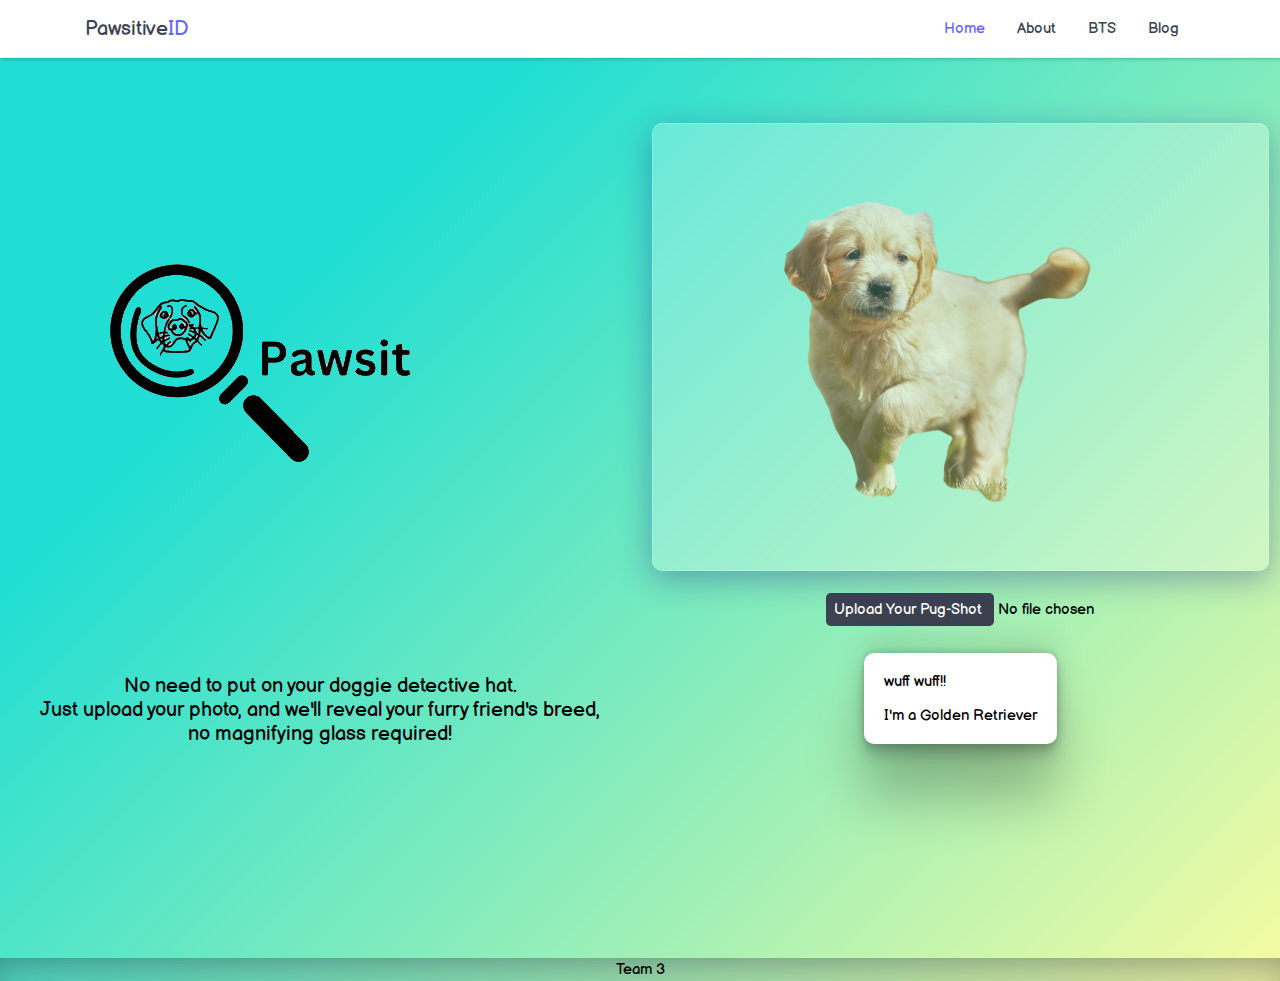
<file: index.html>
<!DOCTYPE html>
<html lang="en">

<head>
    <meta charset="UTF-8">
    <meta name="viewport" content="width=device-width, initial-scale=1.0">
    <title>Pawsitive ID</title>

    <!-- =================== FAVICON ==================== -->
    <link rel="apple-touch-icon" sizes="180x180" href="assets/images/favicon/apple-touch-icon.png">
    <link rel="icon" type="image/png" sizes="32x32" href="assets/images/favicon/favicon-32x32.png">
    <link rel="icon" type="image/png" sizes="16x16" href="assets/images/favicon/favicon-16x16.png">
    <link rel="icon" type="android-chrome" sizes="16x16" href="assets/images/favicon/android-chrome-512x512.png">
    <link rel="icon" type="android-chrome" sizes="16x16" href="assets/images/favicon/android-chrome-192x192.png">
    <link rel="manifest" href="assets/images/favicon/site.webmanifest">

    <!-- =================== STYLE SHEET ================== -->
    <link rel="stylesheet" href="main.css">

    <!--==================== UNICONS ====================-->
    <link rel="stylesheet" href="https://unicons.iconscout.com/release/v4.0.8/css/line.css">
    <link rel="stylesheet" href="https://cdnjs.cloudflare.com/ajax/libs/font-awesome/6.4.0/css/all.min.css">
</head>

<body>
    <!--=================== NAVBAR =====================-->
    <nav class="navbar">
        <div class="nav__container">

            <div class="navbar__header">
                <a href="index.html">
                    <h4>Pawsitive<span>ID</span></h4>
                </a>
            </div>

            <div class="navbar__menu" id="open__navbar1">
                <ul class="navbar__nav">
                    <li class="nav__btn active"><a href="index.html">Home</a></li>
                    <li class="nav__btn"><a href="about.html">About</a></li>
                    <li class="nav__btn"><a href="bts.html">BTS</a></li>
                    <li class="nav__btn"><a href="blog.html">Blog</a></li>
                </ul>
            </div>
        </div>
    </nav>


    <!-- ===================== HOME ======================= -->
    <div class="home__container">
        <div class="left__container">
            <div class="home__img">
                <img src="assets/images/logo/PawsitiveID_loading.gif" class="home__gif" alt="">
            </div>
            <div class="home__desc">
                <p>
                    No need to put on your doggie detective hat. <br> Just upload your photo, and we'll reveal your furry
                    friend's breed, <br> no magnifying glass required!
                </p>
            </div>
        </div>

        <div class="right__container">
            <div class="home__title">
                <!-- <h1>PawsitiveID</h1>  -->
            </div>

            <div class="upload__img">
                <div class="upload__preview">
                    <img class="upload__img__bg" id="upload__file__bg" src="assets/images/home_upload_bg.png" alt="">
                    <img id="file-ip-1-preview">
                </div>

                <!-- actual upload which is hidden -->
                <input type="file" id="upload__btn" accept="image/*" onchange="showPreview(event);" hidden/>

                <div class="upload__btn__div">

                    <!-- our custom upload button -->
                    <label class="upload__btn" for="upload__btn"><i class="uil uil-upload"></i>
                        Upload Your Pug-Shot </label>

                    <!-- name of file chosen -->
                    <span id="file-chosen">No file chosen</span>
                </div>
            </div>

            <div class="result__bar">
                <p class="results__desc">
                    wuff wuff!! <br><br>
                    I'm a Golden Retriever
                </p>
            </div>
        </div>
    </div>


    <!-- ===================== FOOTER ============================= -->
    <footer>
        <p>Team 3</p>
    </footer>

    <!-- ============== MAIN JS =============== -->
    <script src="main.js"></script>
</body>

</html>
</file>
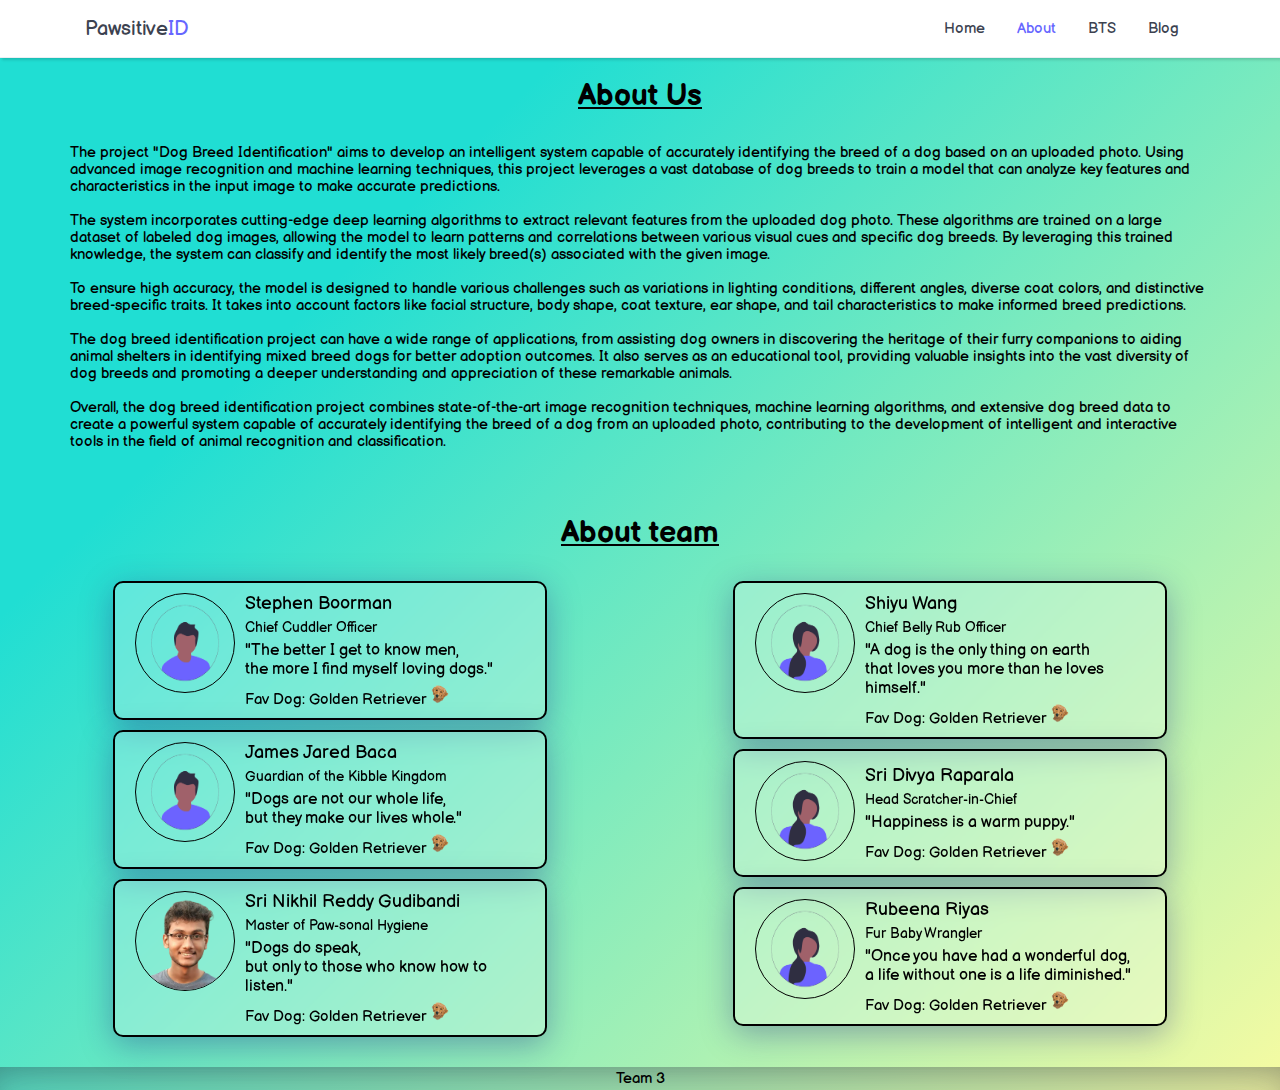
<file: about.html>
<!DOCTYPE html>
<html lang="en">

<head>
    <meta charset="UTF-8">
    <meta name="viewport" content="width=device-width, initial-scale=1.0">
    <title>Pawsitive ID</title>
    
    <!-- =================== FAVICON ==================== -->
    <link rel="apple-touch-icon" sizes="180x180" href="assets/images/favicon/apple-touch-icon.png">
    <link rel="icon" type="image/png" sizes="32x32" href="assets/images/favicon/favicon-32x32.png">
    <link rel="icon" type="image/png" sizes="16x16" href="assets/images/favicon/favicon-16x16.png">
    <link rel="icon" type="android-chrome" sizes="16x16" href="assets/images/favicon/android-chrome-512x512.png">
    <link rel="icon" type="android-chrome" sizes="16x16" href="assets/images/favicon/android-chrome-192x192.png">
    <link rel="manifest" href="assets/images/favicon/site.webmanifest">

    <!-- =================== STYLE SHEET ================== -->
    <link rel="stylesheet" href="main.css">
    <!--==================== UNICONS ====================-->
    <link rel="stylesheet" href="https://unicons.iconscout.com/release/v4.0.8/css/line.css">
    <link rel="stylesheet" href="https://cdnjs.cloudflare.com/ajax/libs/font-awesome/6.4.0/css/all.min.css">
</head>

<body>
    <!--=================== NAVBAR =====================-->
    <nav class="navbar">
        <div class="nav__container">

            <div class="navbar__header">
                <a href="index.html">
                    <h4>Pawsitive<span>ID</span></h4>
                </a>
            </div>

            <div class="navbar__menu" id="open__navbar">
                <ul class="navbar__nav">
                    <li class="nav__btn"><a href="index.html">Home</a></li>
                    <li class="nav__btn active"><a href="about.html">About</a></li>
                    <li class="nav__btn"><a href="bts.html">BTS</a></li>
                    <li class="nav__btn"><a href="blog.html">Blog</a></li>
                </ul>
            </div>
        </div>
    </nav>

    <!-- =================== ABOUT PROJECT =================== -->
    <div class="about__container">

        <div class="about__project">
            <div class="about__title">
                <h1><u>About Us</u></h1>
            </div>
            <div class="about__desc">
                <p>
                    The project "Dog Breed Identification" aims to develop an intelligent system capable of accurately
                    identifying the breed of a dog based on an uploaded photo. Using advanced image recognition and
                    machine learning techniques, this project leverages a vast database of dog breeds to train a model
                    that can analyze key features and characteristics in the input image to make accurate predictions.
                    <br><br>
                    The system incorporates cutting-edge deep learning algorithms to extract relevant features from the
                    uploaded dog photo. These algorithms are trained on a large dataset of labeled dog images, allowing
                    the model to learn patterns and correlations between various visual cues and specific dog breeds. By
                    leveraging this trained knowledge, the system can classify and identify the most likely breed(s)
                    associated with the given image.
                    <br><br>
                    To ensure high accuracy, the model is designed to handle various challenges such as variations in
                    lighting conditions, different angles, diverse coat colors, and distinctive breed-specific traits.
                    It takes into account factors like facial structure, body shape, coat texture, ear shape, and tail
                    characteristics to make informed breed predictions.
                    <br><br>
                    The dog breed identification project can have a wide range of applications, from assisting dog
                    owners in discovering the heritage of their furry companions to aiding animal shelters in
                    identifying mixed breed dogs for better adoption outcomes. It also serves as an educational tool,
                    providing valuable insights into the vast diversity of dog breeds and promoting a deeper
                    understanding and appreciation of these remarkable animals.
                    <br><br>
                    Overall, the dog breed identification project combines state-of-the-art image recognition
                    techniques, machine learning algorithms, and extensive dog breed data to create a powerful system
                    capable of accurately identifying the breed of a dog from an uploaded photo, contributing to the
                    development of intelligent and interactive tools in the field of animal recognition and
                    classification.
                </p>
            </div>
        </div>


        <div class="about__team">
            <div class="about__title">
                <h1><u>About team</u></h1>
            </div>

            <div class="team__card__container">
                <div class="team__left">
                    <div class="team__card">
                        <div class="team__img">
                            <img src="assets/images/male.png" alt="Stephen Boorman">
                        </div>
                        <div class="team__specs">
                            <div class="person__name">Stephen Boorman</div>
                            <div class="person__position">Chief Cuddler Officer</div>
                            <div class="person__quote">"The better I get to know men, <br> 
                                the more I find myself loving dogs."</div>
                            <div class="person__fav__dog">Fav Dog: Golden Retriever
                                <img src="assets/images/fav_dog_3.png" alt="">
                            </div>
                        </div>
                        <div class="person__social">
                            <i class="uil uil-linkedin"></i> 
                            <i class="uil uil-github"></i>
                            <i class="uil uil-instagram-alt"></i>
                        </div>
                    </div>

                    <div class="team__card">
                        <div class="team__img">
                            <img src="assets/images/male.png" alt="Stephen Boorman">
                        </div>
                        <div class="team__specs">
                            <div class="person__name">James Jared Baca</div>
                            <div class="person__position">Guardian of the Kibble Kingdom</div>
                            <div class="person__quote">"Dogs are not our whole life, <br>
                                but they make our lives whole."</div>
                                <div class="person__fav__dog">Fav Dog: Golden Retriever
                                    <img src="assets/images/fav_dog_3.png" alt="">
                                </div>
                            </div>
                            <div class="person__social">
                                <i class="uil uil-linkedin"></i> 
                                <i class="uil uil-github"></i>
                                <i class="uil uil-instagram-alt"></i>
                            </div>
                    </div>

                    <div class="team__card">
                        <div class="team__img">
                            <img src="assets/images/team/Sri.png" alt="Stephen Boorman">
                        </div>
                        <div class="team__specs">
                            <div class="person__name">Sri Nikhil Reddy Gudibandi</div>
                            <div class="person__position">Master of Paw-sonal Hygiene</div>
                            <div class="person__quote">"Dogs do speak, <br>
                                but only to those who know how to listen."</div>
                                <div class="person__fav__dog">Fav Dog: Golden Retriever
                                    <img src="assets/images/fav_dog_3.png" alt="">
                                </div>
                            </div>
                            <div class="person__social">
                                <i class="uil uil-linkedin"></i> 
                                <i class="uil uil-github"></i>
                                <i class="uil uil-instagram-alt"></i>
                            </div>
                    </div>
                </div>

                <div class="team__right">
                    <div class="team__card">
                        <div class="team__img">
                            <img src="assets/images/female.png" alt="Stephen Boorman">
                        </div>
                        <div class="team__specs">
                            <div class="person__name">Shiyu Wang</div>
                            <div class="person__position">Chief Belly Rub Officer</div>
                            <div class="person__quote">"A dog is the only thing on earth <br>
                                that loves you more than he loves himself."</div>
                                <div class="person__fav__dog">Fav Dog: Golden Retriever
                                    <img src="assets/images/fav_dog_3.png" alt="">
                                </div>
                            </div>
                            <div class="person__social">
                                <i class="uil uil-linkedin"></i> 
                                <i class="uil uil-github"></i>
                                <i class="uil uil-instagram-alt"></i>
                            </div>
                    </div>

                    <div class="team__card">
                        <div class="team__img">
                            <img src="assets/images/female.png" alt="Stephen Boorman">
                        </div>
                        <div class="team__specs">
                            <div class="person__name">Sri Divya Raparala</div>
                            <div class="person__position">Head Scratcher-in-Chief</div>
                            <div class="person__quote">"Happiness is a warm puppy."</div>
                            <div class="person__fav__dog">Fav Dog: Golden Retriever
                                <img src="assets/images/fav_dog_3.png" alt="">
                            </div>
                        </div>
                        <div class="person__social">
                            <i class="uil uil-linkedin"></i> 
                            <i class="uil uil-github"></i>
                            <i class="uil uil-instagram-alt"></i>
                        </div>
                    </div>

                    <div class="team__card">
                        <div class="team__img">
                            <img src="assets/images/female.png" alt="Stephen Boorman">
                        </div>
                        <div class="team__specs">
                            <div class="person__name">Rubeena Riyas</div>
                            <div class="person__position">Fur Baby Wrangler</div>
                            <div class="person__quote">"Once you have had a wonderful dog, <br>
                                 a life without one is a life diminished."</div>
                                 <div class="person__fav__dog">Fav Dog: Golden Retriever
                                    <img src="assets/images/fav_dog_3.png" alt="">
                                </div>
                            </div>
                            <div class="person__social">
                                <i class="uil uil-linkedin"></i> 
                                <i class="uil uil-github"></i>
                                <i class="uil uil-instagram-alt"></i>
                            </div>
                    </div>
                </div>
            </div>
        </div>
    </div>


    <!-- ===================== FOOTER ============================= -->
    <footer>
        <p>Team 3</p>
    </footer>

    <!-- ============== MAIN JS =============== -->
    <script src="main.js"></script>

</body>

</html>
</file>
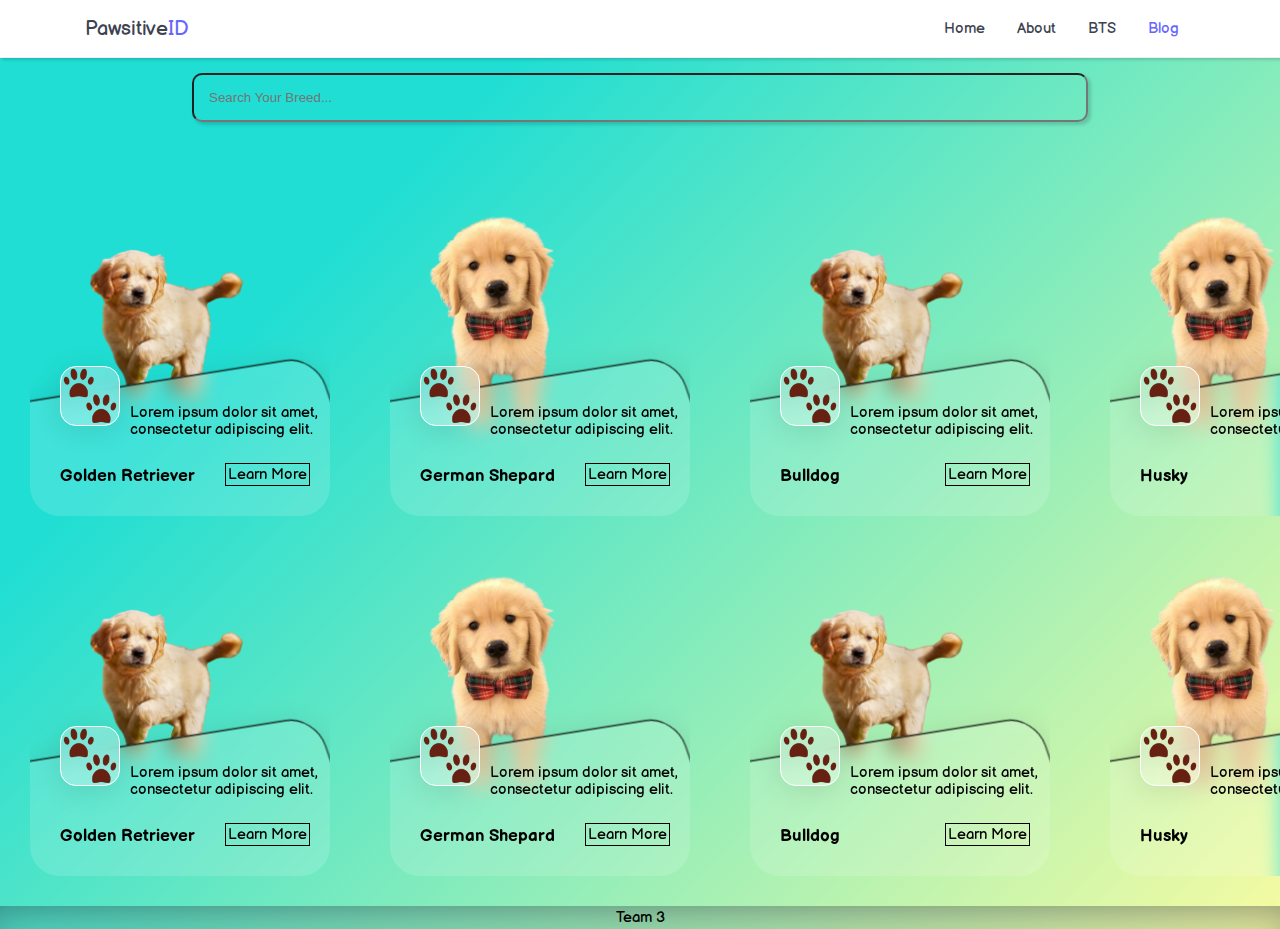
<file: blog.html>
<!DOCTYPE html>
<html lang="en">

<head>
    <meta charset="UTF-8">
    <meta name="viewport" content="width=device-width, initial-scale=1.0">
    <title>Pawsitive ID</title>

    <!-- =================== FAVICON ==================== -->
    <link rel="apple-touch-icon" sizes="180x180" href="assets/images/favicon/apple-touch-icon.png">
    <link rel="icon" type="image/png" sizes="32x32" href="assets/images/favicon/favicon-32x32.png">
    <link rel="icon" type="image/png" sizes="16x16" href="assets/images/favicon/favicon-16x16.png">
    <link rel="icon" type="android-chrome" sizes="16x16" href="assets/images/favicon/android-chrome-512x512.png">
    <link rel="icon" type="android-chrome" sizes="16x16" href="assets/images/favicon/android-chrome-192x192.png">
    <link rel="manifest" href="assets/images/favicon/site.webmanifest">

    <!-- =================== STYLE SHEET ================== -->
    <link rel="stylesheet" href="main.css">

    <!--==================== UNICONS ====================-->
    <link rel="stylesheet" href="https://unicons.iconscout.com/release/v4.0.8/css/line.css">
    <link rel="stylesheet" href="https://cdnjs.cloudflare.com/ajax/libs/font-awesome/6.4.0/css/all.min.css">
</head>

<body>
    <!--=================== NAVBAR =====================-->
    <nav class="navbar">
        <div class="nav__container">

            <div class="navbar__header">
                <a href="index.html">
                    <h4>Pawsitive<span>ID</span></h4>
                </a>
            </div>

            <div class="navbar__menu" id="open__navbar1">
                <ul class="navbar__nav">
                    <li class="nav__btn"><a href="index.html">Home</a></li>
                    <li class="nav__btn"><a href="about.html">About</a></li>
                    <li class="nav__btn"><a href="bts.html">BTS</a></li>
                    <li class="nav__btn active"><a href="blog.html">Blog</a></li>
                </ul>
            </div>
        </div>
    </nav>


    <!-- ===================== BLOG SECTION ======================= -->
    <div class="blog__container">

        <input type="text" id="searchInput" name="search" placeholder="Search Your Breed...">

        <div class="dog__breeds">

            <div class="blog__dog">
                <img class="dog__profile__img" src="assets/images/home_upload_bg.png" alt="">
                <div class="dog__description__bk"></div>
                <div class="dog__logo">
                    <img src="assets/images/favicon/android-chrome-192x192.png" alt="">
                </div>
                <div class="dog__description">
                    <p>Lorem ipsum dolor sit amet, consectetur adipiscing elit.</p>
                </div>
                <div>
                    <h3 class="dog__name">Golden Retriever</h3>
                </div>
                <div class="btn__dog">
                    <a class="dog__btn" href="#">Learn More</a>
                </div>
            </div>

            <div class="blog__dog">
                <img class="dog__profile__img" src="assets/images/home_dog.png" alt="">
                <div class="dog__description__bk"></div>
                <div class="dog__logo">
                    <img src="assets/images/favicon/android-chrome-192x192.png" alt="">
                </div>
                <div class="dog__description">
                    <p>Lorem ipsum dolor sit amet, consectetur adipiscing elit.</p>
                </div>
                <div>
                    <h3 class="dog__name">German Shepard</h3>
                </div>
                <div class="btn__dog">
                    <a class="dog__btn" href="#">Learn More</a>
                </div>
            </div>

            <div class="blog__dog">
                <img class="dog__profile__img" src="assets/images/home_upload_bg.png" alt="">
                <div class="dog__description__bk"></div>
                <div class="dog__logo">
                    <img src="assets/images/favicon/android-chrome-192x192.png" alt="">
                </div>
                <div class="dog__description">
                    <p>Lorem ipsum dolor sit amet, consectetur adipiscing elit.</p>
                </div>
                <div>
                    <h3 class="dog__name">Bulldog</h3>
                </div>
                <div class="btn__dog">
                    <a class="dog__btn" href="#">Learn More</a>
                </div>
            </div>

            <div class="blog__dog">
                <img class="dog__profile__img" src="assets/images/home_dog.png" alt="">
                <div class="dog__description__bk"></div>
                <div class="dog__logo">
                    <img src="assets/images/favicon/android-chrome-192x192.png" alt="">
                </div>
                <div class="dog__description">
                    <p>Lorem ipsum dolor sit amet, consectetur adipiscing elit.</p>
                </div>
                <div>
                    <h3 class="dog__name">Husky</h3>
                </div>
                <div class="btn__dog">
                    <a class="dog__btn" href="#">Learn More</a>
                </div>
            </div>

            <div class="blog__dog">
                <img class="dog__profile__img" src="assets/images/home_upload_bg.png" alt="">
                <div class="dog__description__bk"></div>
                <div class="dog__logo">
                    <img src="assets/images/favicon/android-chrome-192x192.png" alt="">
                </div>
                <div class="dog__description">
                    <p>Lorem ipsum dolor sit amet, consectetur adipiscing elit.</p>
                </div>
                <div>
                    <h3 class="dog__name">Golden Retriever</h3>
                </div>
                <div class="btn__dog">
                    <a class="dog__btn" href="#">Learn More</a>
                </div>
            </div>

            <div class="blog__dog">
                <img class="dog__profile__img" src="assets/images/home_dog.png" alt="">
                <div class="dog__description__bk"></div>
                <div class="dog__logo">
                    <img src="assets/images/favicon/android-chrome-192x192.png" alt="">
                </div>
                <div class="dog__description">
                    <p>Lorem ipsum dolor sit amet, consectetur adipiscing elit.</p>
                </div>
                <div>
                    <h3 class="dog__name">German Shepard</h3>
                </div>
                <div class="btn__dog">
                    <a class="dog__btn" href="#">Learn More</a>
                </div>
            </div>

            <div class="blog__dog">
                <img class="dog__profile__img" src="assets/images/home_upload_bg.png" alt="">
                <div class="dog__description__bk"></div>
                <div class="dog__logo">
                    <img src="assets/images/favicon/android-chrome-192x192.png" alt="">
                </div>
                <div class="dog__description">
                    <p>Lorem ipsum dolor sit amet, consectetur adipiscing elit.</p>
                </div>
                <div>
                    <h3 class="dog__name">Bulldog</h3>
                </div>
                <div class="btn__dog">
                    <a class="dog__btn" href="#">Learn More</a>
                </div>
            </div>

            <div class="blog__dog">
                <img class="dog__profile__img" src="assets/images/home_dog.png" alt="">
                <div class="dog__description__bk"></div>
                <div class="dog__logo">
                    <img src="assets/images/favicon/android-chrome-192x192.png" alt="">
                </div>
                <div class="dog__description">
                    <p>Lorem ipsum dolor sit amet, consectetur adipiscing elit.</p>
                </div>
                <div>
                    <h3 class="dog__name">Husky</h3>
                </div>
                <div class="btn__dog">
                    <a class="dog__btn" href="#">Learn More</a>
                </div>
            </div>

        </div>

    </div>


    <!-- ===================== FOOTER ============================= -->
    <footer>
        <p>Team 3</p>
    </footer>

    <!-- ============== MAIN JS =============== -->
    <script src="main.js"></script>

    <!-- ============== SEARCH BREED JS =============== -->
    <script src="search_breed.js"></script>

</body>

</html>
</file>
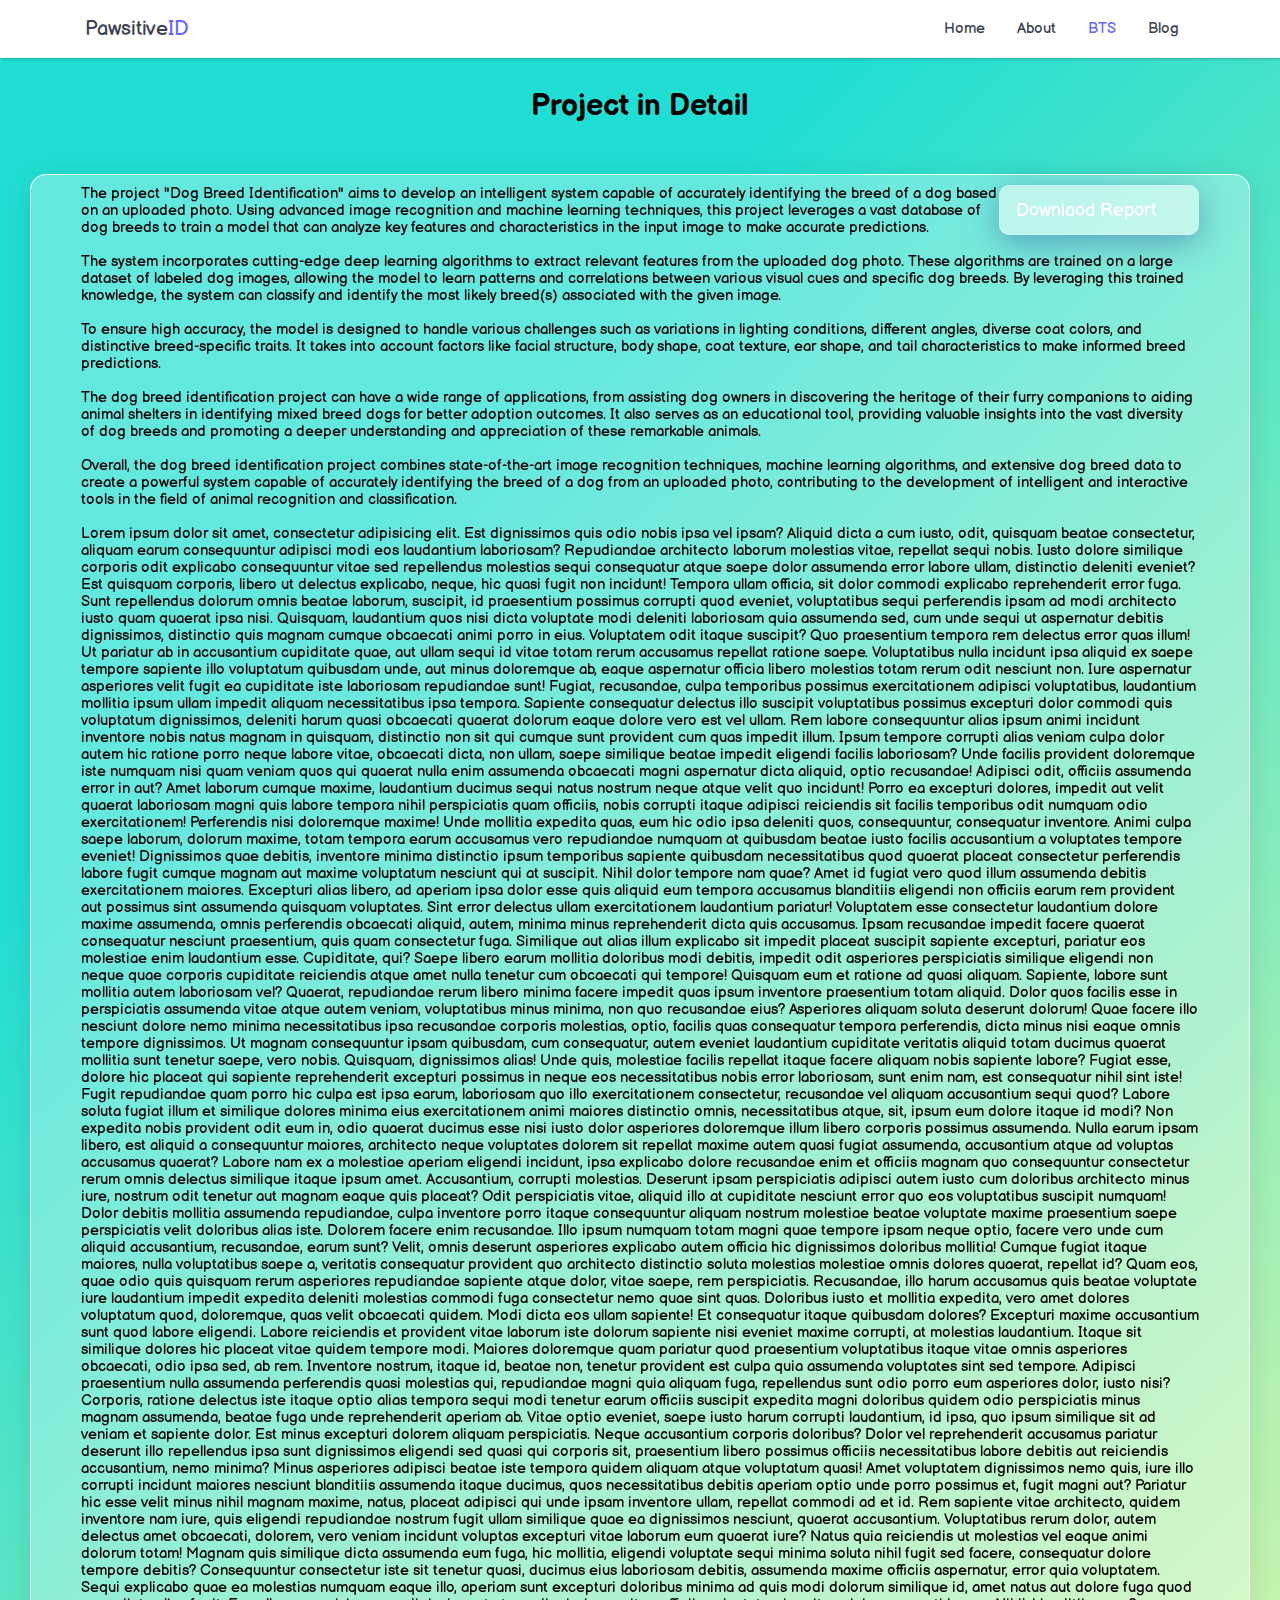
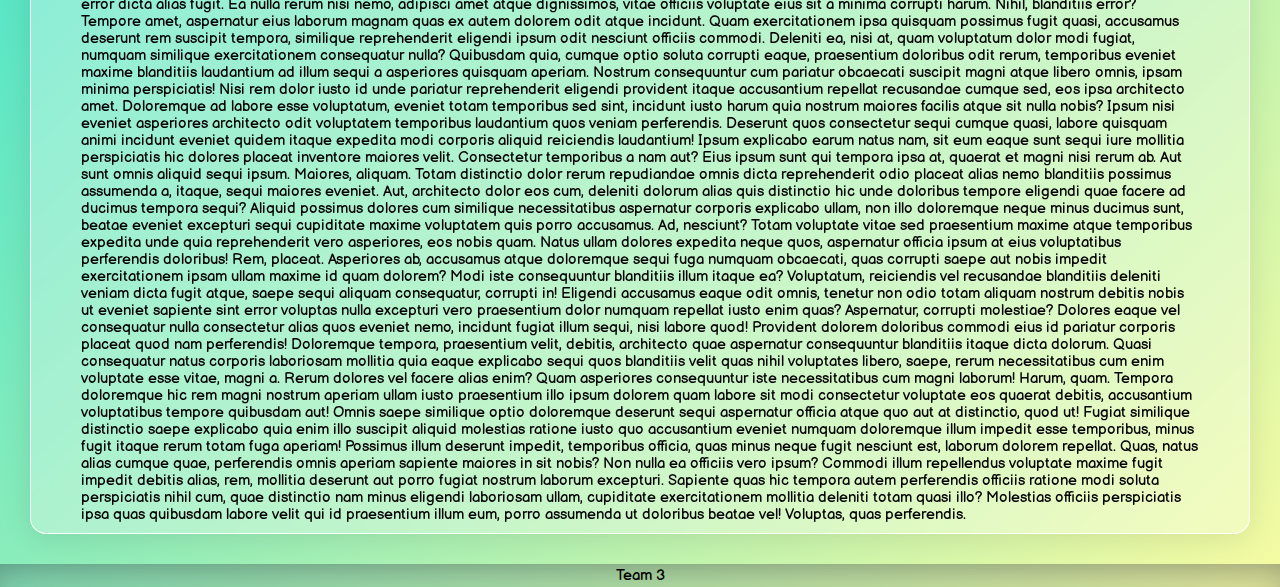
<file: bts.html>
<!DOCTYPE html>
<html lang="en">

<head>
    <meta charset="UTF-8">
    <meta name="viewport" content="width=device-width, initial-scale=1.0">
    <title>Pawsitive ID</title>

    <!-- =================== FAVICON ==================== -->
    <link rel="apple-touch-icon" sizes="180x180" href="assets/images/favicon/apple-touch-icon.png">
    <link rel="icon" type="image/png" sizes="32x32" href="assets/images/favicon/favicon-32x32.png">
    <link rel="icon" type="image/png" sizes="16x16" href="assets/images/favicon/favicon-16x16.png">
    <link rel="icon" type="android-chrome" sizes="16x16" href="assets/images/favicon/android-chrome-512x512.png">
    <link rel="icon" type="android-chrome" sizes="16x16" href="assets/images/favicon/android-chrome-192x192.png">
    <link rel="manifest" href="assets/images/favicon/site.webmanifest">

    <!-- =================== STYLE SHEET ================== -->
    <link rel="stylesheet" href="main.css">

    <!--==================== UNICONS ====================-->
    <link rel="stylesheet" href="https://unicons.iconscout.com/release/v4.0.8/css/line.css">
    <link rel="stylesheet" href="https://cdnjs.cloudflare.com/ajax/libs/font-awesome/6.4.0/css/all.min.css">
</head>

<body>
    <!--=================== NAVBAR =====================-->
    <nav class="navbar">
        <div class="nav__container">

            <div class="navbar__header">
                <a href="index.html">
                    <h4>Pawsitive<span>ID</span></h4>
                </a>
            </div>

            <div class="navbar__menu" id="open__navbar1">
                <ul class="navbar__nav">
                    <li class="nav__btn"><a href="index.html">Home</a></li>
                    <li class="nav__btn"><a href="about.html">About</a></li>
                    <li class="nav__btn active"><a href="bts.html">BTS</a></li>
                    <li class="nav__btn"><a href="blog.html">Blog</a></li>
                </ul>
            </div>
        </div>
    </nav>


    <!-- ===================== PROJECT DESCRIPTION IN DETAIL ======================= -->
    <div class="pdid__container">
        <div class="pdid__project">
            <div class="pdid__title__space">
                <div class="pdid__title">
                    <h1>Project in Detail</h1>
                </div>
            </div>

            <div class="pdid__desc__container">
                <div class="pdid__desc">
                    <div class="pdid__btn">
                        <a download="" href="assets/pdf/my-new-dog-pdf-version.pdf" class="rep__button rep__button--flex">
                            Downlaod Report <i class="uil uil-file-download"></i>
                        </a>    
                    </div>

                    <div class="pdid__para">
                        <p>
                            The project "Dog Breed Identification" aims to develop an intelligent system capable of
                            accurately identifying the breed of a dog based on an uploaded photo. Using advanced image
                            recognition and machine learning techniques, this project leverages a vast database of dog
                            breeds to train a model that can analyze key features and characteristics in the input image to
                            make accurate predictions.
                            <br><br>
                            The system incorporates cutting-edge deep learning algorithms to extract relevant features from
                            the uploaded dog photo. These algorithms are trained on a large dataset of labeled dog images,
                            allowing the model to learn patterns and correlations between various visual cues and specific
                            dog breeds. By leveraging this trained knowledge, the system can classify and identify the most
                            likely breed(s) associated with the given image.
                            <br><br>
                            To ensure high accuracy, the model is designed to handle various challenges such as variations
                            in lighting conditions, different angles, diverse coat colors, and distinctive breed-specific
                            traits. It takes into account factors like facial structure, body shape, coat texture, ear
                            shape, and tail characteristics to make informed breed predictions.
                            <br><br>
                            The dog breed identification project can have a wide range of applications, from assisting dog
                            owners in discovering the heritage of their furry companions to aiding animal shelters in
                            identifying mixed breed dogs for better adoption outcomes. It also serves as an educational
                            tool, providing valuable insights into the vast diversity of dog breeds and promoting a deeper
                            understanding and appreciation of these remarkable animals.
                            <br><br>
                            Overall, the dog breed identification project combines state-of-the-art image recognition
                            techniques, machine learning algorithms, and extensive dog breed data to create a powerful
                            system capable of accurately identifying the breed of a dog from an uploaded photo, contributing
                            to the development of intelligent and interactive tools in the field of animal recognition and
                            classification.
                            <br><br>
                            Lorem ipsum dolor sit amet, consectetur adipisicing elit. Est dignissimos quis odio nobis ipsa
                            vel ipsam? Aliquid dicta a cum iusto, odit, quisquam beatae consectetur, aliquam earum
                            consequuntur adipisci modi eos laudantium laboriosam? Repudiandae architecto laborum molestias
                            vitae, repellat sequi nobis. Iusto dolore similique corporis odit explicabo consequuntur vitae
                            sed repellendus molestias sequi consequatur atque saepe dolor assumenda error labore ullam,
                            distinctio deleniti eveniet? Est quisquam corporis, libero ut delectus explicabo, neque, hic
                            quasi fugit non incidunt! Tempora ullam officia, sit dolor commodi explicabo reprehenderit error
                            fuga. Sunt repellendus dolorum omnis beatae laborum, suscipit, id praesentium possimus corrupti
                            quod eveniet, voluptatibus sequi perferendis ipsam ad modi architecto iusto quam quaerat ipsa
                            nisi. Quisquam, laudantium quos nisi dicta voluptate modi deleniti laboriosam quia assumenda
                            sed, cum unde sequi ut aspernatur debitis dignissimos, distinctio quis magnam cumque obcaecati
                            animi porro in eius. Voluptatem odit itaque suscipit? Quo praesentium tempora rem delectus error
                            quas illum! Ut pariatur ab in accusantium cupiditate quae, aut ullam sequi id vitae totam rerum
                            accusamus repellat ratione saepe. Voluptatibus nulla incidunt ipsa aliquid ex saepe tempore
                            sapiente illo voluptatum quibusdam unde, aut minus doloremque ab, eaque aspernatur officia
                            libero molestias totam rerum odit nesciunt non. Iure aspernatur asperiores velit fugit ea
                            cupiditate iste laboriosam repudiandae sunt! Fugiat, recusandae, culpa temporibus possimus
                            exercitationem adipisci voluptatibus, laudantium mollitia ipsum ullam impedit aliquam
                            necessitatibus ipsa tempora. Sapiente consequatur delectus illo suscipit voluptatibus possimus
                            excepturi dolor commodi quis voluptatum dignissimos, deleniti harum quasi obcaecati quaerat
                            dolorum eaque dolore vero est vel ullam. Rem labore consequuntur alias ipsum animi incidunt
                            inventore nobis natus magnam in quisquam, distinctio non sit qui cumque sunt provident cum quas
                            impedit illum. Ipsum tempore corrupti alias veniam culpa dolor autem hic ratione porro neque
                            labore vitae, obcaecati dicta, non ullam, saepe similique beatae impedit eligendi facilis
                            laboriosam? Unde facilis provident doloremque iste numquam nisi quam veniam quos qui quaerat
                            nulla enim assumenda obcaecati magni aspernatur dicta aliquid, optio recusandae! Adipisci odit,
                            officiis assumenda error in aut? Amet laborum cumque maxime, laudantium ducimus sequi natus
                            nostrum neque atque velit quo incidunt! Porro ea excepturi dolores, impedit aut velit quaerat
                            laboriosam magni quis labore tempora nihil perspiciatis quam officiis, nobis corrupti itaque
                            adipisci reiciendis sit facilis temporibus odit numquam odio exercitationem! Perferendis nisi
                            doloremque maxime! Unde mollitia expedita quas, eum hic odio ipsa deleniti quos, consequuntur,
                            consequatur inventore. Animi culpa saepe laborum, dolorum maxime, totam tempora earum accusamus
                            vero repudiandae numquam at quibusdam beatae iusto facilis accusantium a voluptates tempore
                            eveniet! Dignissimos quae debitis, inventore minima distinctio ipsum temporibus sapiente
                            quibusdam necessitatibus quod quaerat placeat consectetur perferendis labore fugit cumque magnam
                            aut maxime voluptatum nesciunt qui at suscipit. Nihil dolor tempore nam quae? Amet id fugiat
                            vero quod illum assumenda debitis exercitationem maiores. Excepturi alias libero, ad aperiam
                            ipsa dolor esse quis aliquid eum tempora accusamus blanditiis eligendi non officiis earum rem
                            provident aut possimus sint assumenda quisquam voluptates. Sint error delectus ullam
                            exercitationem laudantium pariatur! Voluptatem esse consectetur laudantium dolore maxime
                            assumenda, omnis perferendis obcaecati aliquid, autem, minima minus reprehenderit dicta quis
                            accusamus. Ipsam recusandae impedit facere quaerat consequatur nesciunt praesentium, quis quam
                            consectetur fuga. Similique aut alias illum explicabo sit impedit placeat suscipit sapiente
                            excepturi, pariatur eos molestiae enim laudantium esse. Cupiditate, qui? Saepe libero earum
                            mollitia doloribus modi debitis, impedit odit asperiores perspiciatis similique eligendi non
                            neque quae corporis cupiditate reiciendis atque amet nulla tenetur cum obcaecati qui tempore!
                            Quisquam eum et ratione ad quasi aliquam. Sapiente, labore sunt mollitia autem laboriosam vel?
                            Quaerat, repudiandae rerum libero minima facere impedit quas ipsum inventore praesentium totam
                            aliquid. Dolor quos facilis esse in perspiciatis assumenda vitae atque autem veniam,
                            voluptatibus minus minima, non quo recusandae eius? Asperiores aliquam soluta deserunt dolorum!
                            Quae facere illo nesciunt dolore nemo minima necessitatibus ipsa recusandae corporis molestias,
                            optio, facilis quas consequatur tempora perferendis, dicta minus nisi eaque omnis tempore
                            dignissimos. Ut magnam consequuntur ipsam quibusdam, cum consequatur, autem eveniet laudantium
                            cupiditate veritatis aliquid totam ducimus quaerat mollitia sunt tenetur saepe, vero nobis.
                            Quisquam, dignissimos alias! Unde quis, molestiae facilis repellat itaque facere aliquam nobis
                            sapiente labore? Fugiat esse, dolore hic placeat qui sapiente reprehenderit excepturi possimus
                            in neque eos necessitatibus nobis error laboriosam, sunt enim nam, est consequatur nihil sint
                            iste! Fugit repudiandae quam porro hic culpa est ipsa earum, laboriosam quo illo exercitationem
                            consectetur, recusandae vel aliquam accusantium sequi quod? Labore soluta fugiat illum et
                            similique dolores minima eius exercitationem animi maiores distinctio omnis, necessitatibus
                            atque, sit, ipsum eum dolore itaque id modi? Non expedita nobis provident odit eum in, odio
                            quaerat ducimus esse nisi iusto dolor asperiores doloremque illum libero corporis possimus
                            assumenda. Nulla earum ipsam libero, est aliquid a consequuntur maiores, architecto neque
                            voluptates dolorem sit repellat maxime autem quasi fugiat assumenda, accusantium atque ad
                            voluptas accusamus quaerat? Labore nam ex a molestiae aperiam eligendi incidunt, ipsa explicabo
                            dolore recusandae enim et officiis magnam quo consequuntur consectetur rerum omnis delectus
                            similique itaque ipsum amet. Accusantium, corrupti molestias. Deserunt ipsam perspiciatis
                            adipisci autem iusto cum doloribus architecto minus iure, nostrum odit tenetur aut magnam eaque
                            quis placeat? Odit perspiciatis vitae, aliquid illo at cupiditate nesciunt error quo eos
                            voluptatibus suscipit numquam! Dolor debitis mollitia assumenda repudiandae, culpa inventore
                            porro itaque consequuntur aliquam nostrum molestiae beatae voluptate maxime praesentium saepe
                            perspiciatis velit doloribus alias iste. Dolorem facere enim recusandae. Illo ipsum numquam
                            totam magni quae tempore ipsam neque optio, facere vero unde cum aliquid accusantium,
                            recusandae, earum sunt? Velit, omnis deserunt asperiores explicabo autem officia hic dignissimos
                            doloribus mollitia! Cumque fugiat itaque maiores, nulla voluptatibus saepe a, veritatis
                            consequatur provident quo architecto distinctio soluta molestias molestiae omnis dolores
                            quaerat, repellat id? Quam eos, quae odio quis quisquam rerum asperiores repudiandae sapiente
                            atque dolor, vitae saepe, rem perspiciatis. Recusandae, illo harum accusamus quis beatae
                            voluptate iure laudantium impedit expedita deleniti molestias commodi fuga consectetur nemo quae
                            sint quas. Doloribus iusto et mollitia expedita, vero amet dolores voluptatum quod, doloremque,
                            quas velit obcaecati quidem. Modi dicta eos ullam sapiente! Et consequatur itaque quibusdam
                            dolores? Excepturi maxime accusantium sunt quod labore eligendi. Labore reiciendis et provident
                            vitae laborum iste dolorum sapiente nisi eveniet maxime corrupti, at molestias laudantium.
                            Itaque sit similique dolores hic placeat vitae quidem tempore modi. Maiores doloremque quam
                            pariatur quod praesentium voluptatibus itaque vitae omnis asperiores obcaecati, odio ipsa sed,
                            ab rem. Inventore nostrum, itaque id, beatae non, tenetur provident est culpa quia assumenda
                            voluptates sint sed tempore. Adipisci praesentium nulla assumenda perferendis quasi molestias
                            qui, repudiandae magni quia aliquam fuga, repellendus sunt odio porro eum asperiores dolor,
                            iusto nisi? Corporis, ratione delectus iste itaque optio alias tempora sequi modi tenetur earum
                            officiis suscipit expedita magni doloribus quidem odio perspiciatis minus magnam assumenda,
                            beatae fuga unde reprehenderit aperiam ab. Vitae optio eveniet, saepe iusto harum corrupti
                            laudantium, id ipsa, quo ipsum similique sit ad veniam et sapiente dolor. Est minus excepturi
                            dolorem aliquam perspiciatis. Neque accusantium corporis doloribus? Dolor vel reprehenderit
                            accusamus pariatur deserunt illo repellendus ipsa sunt dignissimos eligendi sed quasi qui
                            corporis sit, praesentium libero possimus officiis necessitatibus labore debitis aut reiciendis
                            accusantium, nemo minima? Minus asperiores adipisci beatae iste tempora quidem aliquam atque
                            voluptatum quasi! Amet voluptatem dignissimos nemo quis, iure illo corrupti incidunt maiores
                            nesciunt blanditiis assumenda itaque ducimus, quos necessitatibus debitis aperiam optio unde
                            porro possimus et, fugit magni aut? Pariatur hic esse velit minus nihil magnam maxime, natus,
                            placeat adipisci qui unde ipsam inventore ullam, repellat commodi ad et id. Rem sapiente vitae
                            architecto, quidem inventore nam iure, quis eligendi repudiandae nostrum fugit ullam similique
                            quae ea dignissimos nesciunt, quaerat accusantium. Voluptatibus rerum dolor, autem delectus amet
                            obcaecati, dolorem, vero veniam incidunt voluptas excepturi vitae laborum eum quaerat iure?
                            Natus quia reiciendis ut molestias vel eaque animi dolorum totam! Magnam quis similique dicta
                            assumenda eum fuga, hic mollitia, eligendi voluptate sequi minima soluta nihil fugit sed facere,
                            consequatur dolore tempore debitis? Consequuntur consectetur iste sit tenetur quasi, ducimus
                            eius laboriosam debitis, assumenda maxime officiis aspernatur, error quia voluptatem. Sequi
                            explicabo quae ea molestias numquam eaque illo, aperiam sunt excepturi doloribus minima ad quis
                            modi dolorum similique id, amet natus aut dolore fuga quod error dicta alias fugit. Ea nulla
                            rerum nisi nemo, adipisci amet atque dignissimos, vitae officiis voluptate eius sit a minima
                            corrupti harum. Nihil, blanditiis error? Tempore amet, aspernatur eius laborum magnam quas ex
                            autem dolorem odit atque incidunt. Quam exercitationem ipsa quisquam possimus fugit quasi,
                            accusamus deserunt rem suscipit tempora, similique reprehenderit eligendi ipsum odit nesciunt
                            officiis commodi. Deleniti ea, nisi at, quam voluptatum dolor modi fugiat, numquam similique
                            exercitationem consequatur nulla? Quibusdam quia, cumque optio soluta corrupti eaque,
                            praesentium doloribus odit rerum, temporibus eveniet maxime blanditiis laudantium ad illum sequi
                            a asperiores quisquam aperiam. Nostrum consequuntur cum pariatur obcaecati suscipit magni atque
                            libero omnis, ipsam minima perspiciatis! Nisi rem dolor iusto id unde pariatur reprehenderit
                            eligendi provident itaque accusantium repellat recusandae cumque sed, eos ipsa architecto amet.
                            Doloremque ad labore esse voluptatum, eveniet totam temporibus sed sint, incidunt iusto harum
                            quia nostrum maiores facilis atque sit nulla nobis? Ipsum nisi eveniet asperiores architecto
                            odit voluptatem temporibus laudantium quos veniam perferendis. Deserunt quos consectetur sequi
                            cumque quasi, labore quisquam animi incidunt eveniet quidem itaque expedita modi corporis
                            aliquid reiciendis laudantium! Ipsum explicabo earum natus nam, sit eum eaque sunt sequi iure
                            mollitia perspiciatis hic dolores placeat inventore maiores velit. Consectetur temporibus a nam
                            aut? Eius ipsum sunt qui tempora ipsa at, quaerat et magni nisi rerum ab. Aut sunt omnis aliquid
                            sequi ipsum. Maiores, aliquam. Totam distinctio dolor rerum repudiandae omnis dicta
                            reprehenderit odio placeat alias nemo blanditiis possimus assumenda a, itaque, sequi maiores
                            eveniet. Aut, architecto dolor eos cum, deleniti dolorum alias quis distinctio hic unde
                            doloribus tempore eligendi quae facere ad ducimus tempora sequi? Aliquid possimus dolores cum
                            similique necessitatibus aspernatur corporis explicabo ullam, non illo doloremque neque minus
                            ducimus sunt, beatae eveniet excepturi sequi cupiditate maxime voluptatem quis porro accusamus.
                            Ad, nesciunt? Totam voluptate vitae sed praesentium maxime atque temporibus expedita unde quia
                            reprehenderit vero asperiores, eos nobis quam. Natus ullam dolores expedita neque quos,
                            aspernatur officia ipsum at eius voluptatibus perferendis doloribus! Rem, placeat. Asperiores
                            ab, accusamus atque doloremque sequi fuga numquam obcaecati, quas corrupti saepe aut nobis
                            impedit exercitationem ipsam ullam maxime id quam dolorem? Modi iste consequuntur blanditiis
                            illum itaque ea? Voluptatum, reiciendis vel recusandae blanditiis deleniti veniam dicta fugit
                            atque, saepe sequi aliquam consequatur, corrupti in! Eligendi accusamus eaque odit omnis,
                            tenetur non odio totam aliquam nostrum debitis nobis ut eveniet sapiente sint error voluptas
                            nulla excepturi vero praesentium dolor numquam repellat iusto enim quas? Aspernatur, corrupti
                            molestiae? Dolores eaque vel consequatur nulla consectetur alias quos eveniet nemo, incidunt
                            fugiat illum sequi, nisi labore quod! Provident dolorem doloribus commodi eius id pariatur
                            corporis placeat quod nam perferendis! Doloremque tempora, praesentium velit, debitis,
                            architecto quae aspernatur consequuntur blanditiis itaque dicta dolorum. Quasi consequatur natus
                            corporis laboriosam mollitia quia eaque explicabo sequi quos blanditiis velit quas nihil
                            voluptates libero, saepe, rerum necessitatibus cum enim voluptate esse vitae, magni a. Rerum
                            dolores vel facere alias enim? Quam asperiores consequuntur iste necessitatibus cum magni
                            laborum! Harum, quam. Tempora doloremque hic rem magni nostrum aperiam ullam iusto praesentium
                            illo ipsum dolorem quam labore sit modi consectetur voluptate eos quaerat debitis, accusantium
                            voluptatibus tempore quibusdam aut! Omnis saepe similique optio doloremque deserunt sequi
                            aspernatur officia atque quo aut at distinctio, quod ut! Fugiat similique distinctio saepe
                            explicabo quia enim illo suscipit aliquid molestias ratione iusto quo accusantium eveniet
                            numquam doloremque illum impedit esse temporibus, minus fugit itaque rerum totam fuga aperiam!
                            Possimus illum deserunt impedit, temporibus officia, quas minus neque fugit nesciunt est,
                            laborum dolorem repellat. Quas, natus alias cumque quae, perferendis omnis aperiam sapiente
                            maiores in sit nobis? Non nulla ea officiis vero ipsum? Commodi illum repellendus voluptate
                            maxime fugit impedit debitis alias, rem, mollitia deserunt aut porro fugiat nostrum laborum
                            excepturi. Sapiente quas hic tempora autem perferendis officiis ratione modi soluta perspiciatis
                            nihil cum, quae distinctio nam minus eligendi laboriosam ullam, cupiditate exercitationem
                            mollitia deleniti totam quasi illo? Molestias officiis perspiciatis ipsa quas quibusdam labore
                            velit qui id praesentium illum eum, porro assumenda ut doloribus beatae vel! Voluptas, quas
                            perferendis.
                        </p>
                </div>
                </div>
            </div>
        </div>
    </div>


    <!-- ===================== FOOTER ============================= -->
    <footer>
        <p>Team 3</p>
    </footer>

    <!-- ============== MAIN JS =============== -->
    <script src="main.js"></script>
</body>

</html>
</file>
<file: main.css>
@import url('https://fonts.googleapis.com/css2?family=Balsamiq+Sans:ital,wght@0,400;0,700;1,400;1,700&display=swap');


* {
    box-sizing: border-box;
    padding: 0;
    margin: 0;
}

body {
    font-family: 'Balsamiq Sans', cursive;
    font-size: 0.925rem;
    background-color: #f6fba2;
    background-image: linear-gradient(315deg, #f6fba2 0%, #20ded3 74%);
}

a {
    text-decoration: none;
}

/* ======================= NAVBAR =================== */

.nav__container {
    width: 1170px;
    position: relative;
    margin-left: auto;
    margin-right: auto;
    padding-left: 15px;
    padding-right: 15px;
}

.navbar,
.navbar>.nav__container {
    width: 100%;
    display: flex;
    flex-wrap: wrap;
    align-items: center;
    justify-content: space-between;
}

@media (max-width: 768px) {

    .navbar,
    .navbar>.nav__container {
        display: block;
    }
}

.navbar {
    box-shadow: 0 1px 2px 0 rgba(0, 0, 0, 0.05);
    background-color: #fff;
    padding: 1rem 1.15rem;
    border-bottom: 1px solid #eceef3;
    box-shadow: rgba(0, 0, 0, 0.15) 1.95px 1.95px 2.6px;
}

@media (min-width: 576px) {
    .navbar .nav__container {
        max-width: 540px;
    }
}

@media (min-width: 768px) {
    .navbar .nav__container {
        max-width: 720px;
    }
}

@media (min-width: 992px) {
    .navbar .nav__container {
        max-width: 960px;
    }
}

@media (min-width: 1200px) {
    .navbar .nav__container {
        max-width: 1140px;
    }
}

.navbar .navbar__header {
    display: flex;
    align-items: center;
}

@media (max-width: 768px) {
    .navbar .navbar__header {
        width: 100%;
        display: flex;
        align-items: center;
        justify-content: space-between;
        flex-direction: row-reverse;
    }
}

.navbar .navbar__header .navbar__toggler {
    cursor: pointer;
    border: none;
    display: none;
    outline: none;
}

@media (max-width: 768px) {
    .navbar .navbar__header .navbar__toggler {
        display: block;
    }
}

.navbar .navbar__header .navbar__toggler span {
    height: 2px;
    width: 22px;
    background-color: #929aad;
    display: block;
}

.navbar .navbar__header .navbar__toggler span:not(:last-child) {
    margin-bottom: 0.2rem;
}

.navbar .navbar__header>a {
    font-weight: 500;
    color: #3c4250;
}

.navbar .navbar__menu {
    display: flex;
    align-items: center;
    flex-basis: auto;
    flex-grow: 1;
}

@media (max-width: 768px) {
    .navbar .navbar__menu {
        display: none;
        text-align: center;
    }
}

.navbar .navbar__menu.active {
    display: flex !important;
}

.navbar .navbar__menu .navbar__nav {
    margin-left: auto;
    flex-direction: row;
    display: flex;
    padding-left: 0;
    margin-bottom: 0;
    list-style: none;
}

@media (max-width: 768px) {
    .navbar .navbar__menu .navbar__nav {
        width: 100%;
        display: block;
        border-top: 1px solid #eee;
        margin-top: 1rem;
    }
}

.navbar .navbar__menu .navbar__nav>li>a {
    color: #3c4250;
    text-decoration: none;
    display: inline-block;
    padding: 0.5rem 1rem;
}

.navbar .navbar__menu .navbar__nav>li>a:hover {
    color: #66f;
}

@media (max-width: 768px) {
    .navbar .navbar__menu .navbar__nav>li>a {
        border-bottom: 1px solid #eceef3;
    }
}

.navbar .navbar__menu .navbar__nav>li.active a {
    color: #66f;
}

@media (max-width: 768px) {
    .navbar .navbar__menu .navbar__nav {
        position: relative;
        box-shadow: none;
    }
}

.navbar .navbar__menu .navbar__nav li a {
    color: #3c4250;
    padding: 0.25rem 1rem;
    display: block;
}

.navbar .navbar__menu .navbar__nav>.separator {
    height: 1px;
    width: 100%;
    margin-top: 9px;
    margin-bottom: 9px;
    background-color: #eceef3;
}

.navbar {
    position: relative;
}

.navbar .navbar__header>a span {
    color: #66f;
}

.navbar .navbar__header h4 {
    font-weight: 500;
    font-size: 1.25rem;
}

@media (max-width: 768px) {
    .navbar .navbar__header h4 {
        font-size: 1.05rem;
    }
}

/* ==================== FOOTER ===================== */
footer {
    bottom: 0;
    text-align: center;
    padding: 3px;
    color: #000;
    box-shadow: rgba(50, 50, 93, 0.25) 0px 30px 60px -12px inset,
        rgba(0, 0, 0, 0.3) 0px 18px 36px -18px inset;
}

/* ==================== HOME PAGE ======================= */

.home__container {
    display: flex;
    justify-content: space-evenly;
    height: 100vh;
    /* background-color: #7171fd; */
    /* background-color: #0CE853; */
    /* background-color: #f6fba2;
    background-image: linear-gradient(315deg, #f6fba2 0%, #20ded3 74%); */
    /* background: hsla(224, 56%, 58%, 1);
    background: linear-gradient(90deg, hsla(224, 56%, 58%, 1) 0%, hsla(0, 0%, 80%, 1) 50%, hsla(69, 84%, 76%, 1) 100%);
    background: -moz-linear-gradient(90deg, hsla(224, 56%, 58%, 1) 0%, hsla(0, 0%, 80%, 1) 50%, hsla(69, 84%, 76%, 1) 100%);
    background: -webkit-linear-gradient(90deg, hsla(224, 56%, 58%, 1) 0%, hsla(0, 0%, 80%, 1) 50%, hsla(69, 84%, 76%, 1) 100%);
    filter: progid: DXImageTransform.Microsoft.gradient( startColorstr="#5676D0", endColorstr="#CCCCCC", GradientType=1 ); */
}

.left__container {
    width: 50%;
    justify-content: space-evenly;
    display: flex;
    flex-direction: column;
    /* background-color: #eceef3;    */
}

.home__img {
    display: grid;
    align-items: center;
    justify-content: center;
}

.home__desc {
    display: grid;
    align-items: center;
    text-align: center;
    justify-content: center;
}

.home__desc p {
    padding: 10px;
    border-radius: 5px;
    font-size: 20px;
}

.right__container {
    width: 50%;
    display: flex;
    flex-direction: column;
    align-items: center;
}

.home__title {
    text-align: center;
    margin: 25px;
    margin-top: 40px;
}

.home__title h1 {
    color: #fff;
}

.upload__btn {
    background-color: #3c4250;
    color: white;
    padding: 0.5rem;
    font-family: 'Balsamiq Sans', cursive;
    border-radius: 0.3rem;
    cursor: pointer;
    width: 15%;
    text-align: center;
    cursor: pointer;
}

.upload__btn__div {
    text-align: center;
}

.upload__btn__div span {
    align-items: center;
    text-align: center;
    /* color: #fff; */
}

#file-chosen {
    margin-left: 0.3rem;
    font-family: 'Balsamiq Sans', cursive;
}

.upload__img {
    margin-bottom: 25px;
}

.upload__preview {
    width: 100%;
    padding: 10px;
    border-radius: 10px;
    margin-bottom: 30px;
    background: rgba(255, 255, 255, 0.25);
    box-shadow: 0 8px 32px 0 rgba(31, 38, 135, 0.37);
    backdrop-filter: blur(4px);
    -webkit-backdrop-filter: blur(4px);
    border-radius: 10px;
    border: 1px solid rgba(255, 255, 255, 0.18);
}

.upload__img__bg {
    opacity: 0.7;
}

.result__bar {
    width: auto;
    height: auto;
    padding: 20px;
    margin: 10px;
    box-shadow: rgba(0, 0, 0, 0.25) 0px 54px 55px,
        rgba(0, 0, 0, 0.12) 0px -12px 30px,
        rgba(0, 0, 0, 0.12) 0px 4px 6px,
        rgba(0, 0, 0, 0.17) 0px 12px 13px,
        rgba(0, 0, 0, 0.09) 0px -3px 5px;
    background-color: #fff;
    border-radius: 10px;
}



/* ================ ABOUT PAGE ====================== */

/* .about__container{
    background-color: #f6fba2;
    background-image: linear-gradient(315deg, #f6fba2 0%, #20ded3 74%);    
} */

.about__project {
    color: #000;
    padding: 20px;
}

.about__title {
    text-align: center;
    margin-bottom: 10px;
}

.about__desc {
    padding: 20px 50px 20px 50px;
    /* background: rgba( 255, 255, 255, 0.25 );
    box-shadow: 0 8px 32px 0 rgba( 31, 38, 135, 0.37 );
    backdrop-filter: blur( 4px );
    -webkit-backdrop-filter: blur( 4px );
    border-radius: 10px;
    border: 1px solid rgba( 255, 255, 255, 0.18 ); */
}

.about__team {
    justify-content: center;
    align-items: center;
    margin-top: 25px;
}

.team__card__container {
    display: flex;
    position: relative;
    padding: 20px;
}

.team__left {
    width: 50%;
}

.team__right {
    width: 50%;
}

.team__card {
    display: flex;
    width: 70%;
    background: rgba(255, 255, 255, 0.25);
    box-shadow: 0 8px 32px 0 rgba(31, 38, 135, 0.37);
    backdrop-filter: blur(4px);
    -webkit-backdrop-filter: blur(4px);
    border-radius: 10px;
    border: 1px solid rgba(255, 255, 255, 0.18);
    padding: 10px;
    margin: auto;
    margin-bottom: 10px;
    border: 2px solid;
}

.team__img img {
    border-radius: 50%;
    width: 100px;
    height: 100px;
    border: 1px solid;
    margin-right: 10px;
    margin-left: 10px;
}

.team__specs {
    display: flex;
    flex-direction: column;
    justify-content: center;
    color: #000;
    margin-right: auto;
}

.person__name {
    font-size: 18px;
    margin-bottom: 5px;
}

.person__position {
    font-size: 14px;
    margin-bottom: 5px;
}

.person__quote {
    font-size: 16px;
    margin-bottom: 5px;
}

.person__fav__dog img {
    width: 20px;
    height: 20px;
}

.person__social {
    display: flex;
    flex-direction: column;
    cursor: pointer;
}

.person__social i {
    font-size: 18px;
}

/* ========================= BTS PAGE ======================= */

.pdid__title__space {
    display: flex;
    justify-content: space-evenly;
    padding: 20px;
}

.pdid__title {
    padding-top: 10px;
}

.rep__button {
    /* display: inline-block; */
    color: #fff;
    padding: 1rem;
    border-radius: .5rem;
    font-weight: 500;
    font-size: 18px;
    float: right;
    cursor: pointer;
    width: 200px;
    height: 50px;
    background: rgba(255, 255, 255, 0.3);
    box-shadow: 0 8px 32px 0 rgba(31, 38, 135, 0.37);
    backdrop-filter: blur(20px);
    -webkit-backdrop-filter: blur(20px);
    border-radius: 10px;
    border: 1px solid rgba(255, 255, 255, 0.18);
}

.rep__button--flex {
    display: inline-flex;
    align-items: center;
}

.pdid__btn {
    margin-left: 10px;
}

.pdid__desc__container {
    margin: 30px;
}

.pdid__desc {
    padding: 10px 50px 10px 50px;
    background: rgba(255, 255, 255, 0.3);
    border-radius: 16px;
    box-shadow: 0 4px 30px rgba(0, 0, 0, 0.1);
    backdrop-filter: blur(6.2px);
    -webkit-backdrop-filter: blur(6.2px);
    border: 1px solid rgba(255, 255, 255, 0.92);
}


/* ========================= BLOG SECTION ==================== */
.dog__breeds{
    display: grid;
    grid-template-columns: repeat(4, 1fr);
}

.blog__dog {
    display: inline-block;
    position: relative;
    width: 300px;
    min-width: 300px;
    height: 300px;
    border-radius: 30px;
    overflow: hidden;
    margin: 30px;
}

.dog__profile__img {
    height: 70%;
}

.dog__description__bk {
    background-image: linear-gradient(0deg, #3f5efb, #fc466b);
    background: rgba(255, 255, 255, 0.14);
    border-radius: 16px;
    box-shadow: 0 4px 30px rgba(0, 0, 0, 0.1);
    backdrop-filter: blur(9.9px);
    -webkit-backdrop-filter: blur(9.9px);
    border: 1px solid rgba(255, 255, 255, 0.3);
    border: 1px solid;
    border-radius: 30px;
    position: absolute;
    top: 55%;
    left: -5px;
    height: 65%;
    width: 108%;
    transform: skew(19deg, -9deg);
}

.dog__logo {
    height: 60px;
    width: 60px;
    border-radius: 20px;
    position: absolute;
    bottom: 30%;
    left: 30px;
    overflow: hidden;
    background: rgba(255, 255, 255, 0.3);
    border-radius: 16px;
    box-shadow: 0 4px 30px rgba(0, 0, 0, 0.1);
    backdrop-filter: blur(12.5px);
    -webkit-backdrop-filter: blur(12.5px);
    border: 1px solid rgba(255, 255, 255, 1);
}

.dog__logo img {
    height: 100%;
}

.dog__description {
    position: absolute;
    color: #000;
    font-weight: 500;
    left: 100px;
    bottom: 26%;
}

.dog__btn {
    position: absolute;
    color: #000;
    right: 20px;
    bottom: 10%;
    padding: 2px 2px;
    border: 1px solid #000;
}

.dog__btn:hover {
    transition: all 0.2s ease-in-out;
    transform: scale(1.2);
    cursor: pointer;
    z-index: 10;
}

.dog__name {
    position: absolute;
    color: #000;
    left: 30px;
    bottom: 10%;
}

#searchInput {
    margin-top: 15px;
    margin-left: 15%;
    margin-bottom: 5%;
    padding: 15px;
    border-radius: 10px;
    background-color: transparent;
    box-shadow: rgba(0, 0, 0, 0.15) 2.4px 2.4px 3.2px;
}

input[type=text] {
    width: 30%;
    -webkit-transition: width 0.15s ease-in-out;
    transition: width 0.15s ease-in-out;
}

/* When the input field gets focus,
		change its width to 100% */
input[type=text] {
    width: 70%;
}
</file>
